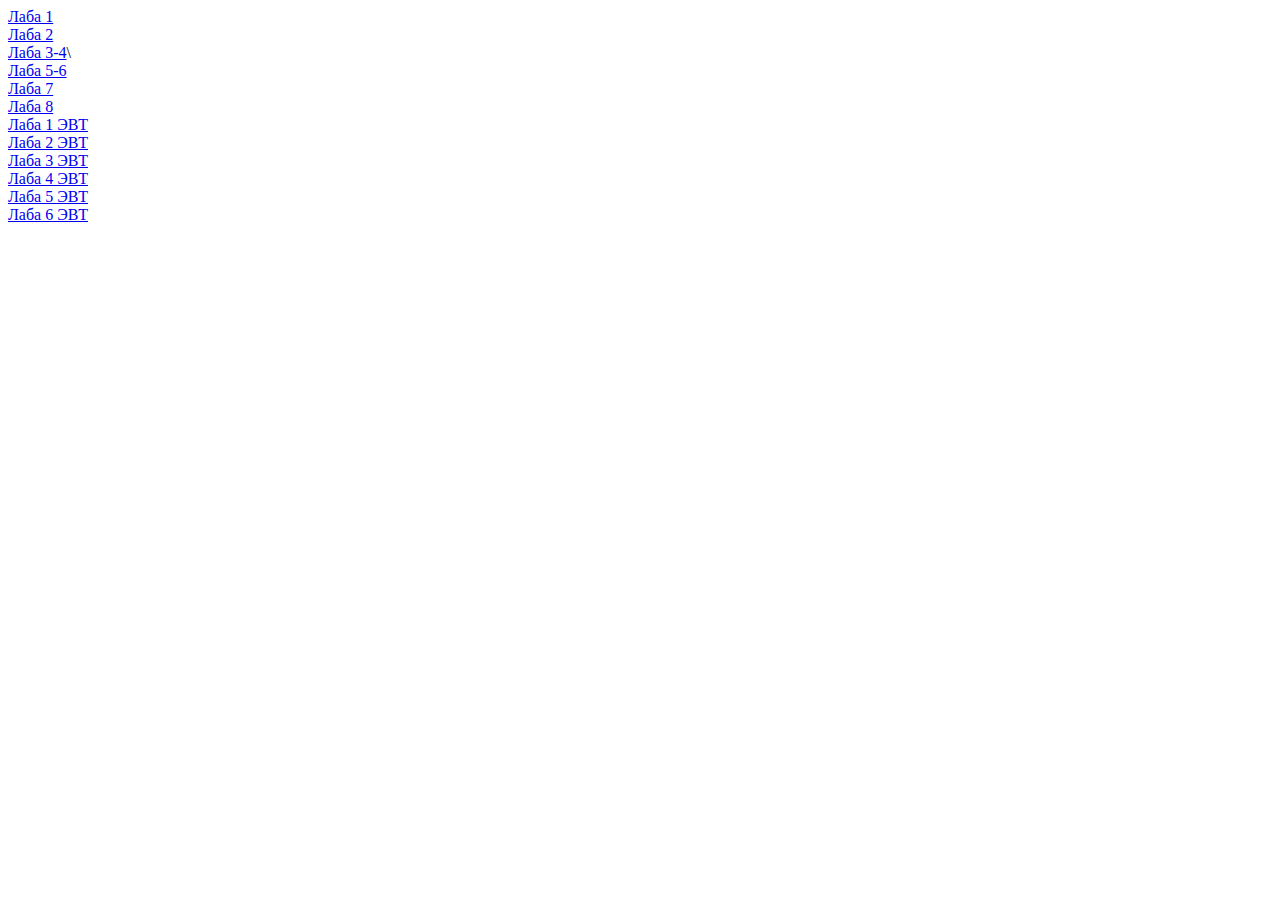
<file: index.html>
<!DOCTYPE html>
<html lang="en">
  <head></head>
  <body>
      <a href="laba1.html"> Лаба 1 </a>
    <br>
    <a href="laba2.html"> Лаба 2 </a>
    <br>
    <a href="Laba_PIIC_3/index.html">Лаба 3-4</a>\
    <br>
    <a href="PIIS_lab_5/lab5.html">Лаба 5-6</a>
    <br>
    <a href="LABA_7_PIIC/index.html">Лаба 7</a>
    <br>
    <a href="LABA_7_PIIC/index_with_cavas.html">Лаба 8<a/>
    <br>
    <a href="Laba_1_AVT/index.html">Лаба 1 ЭВТ<a/>
    <br>
    <a href="Laba2_AVT/6_lab_EVT.html">Лаба 2 ЭВТ<a/>
    <br>
    <a href="EVT_lab7/EVT_lab7.html">Лаба 3 ЭВТ<a/>
    <br>
    <a href="Laba_4/EVT_lab8.html">Лаба 4 ЭВТ<a/>
    <br>
    <a href="Laba_5/EVT_lab9.html">Лаба 5 ЭВТ<a/>
    <br>
    <a href="Laba_6/index.html">Лаба 6 ЭВТ<a/>
  </body>
</html>
</file>
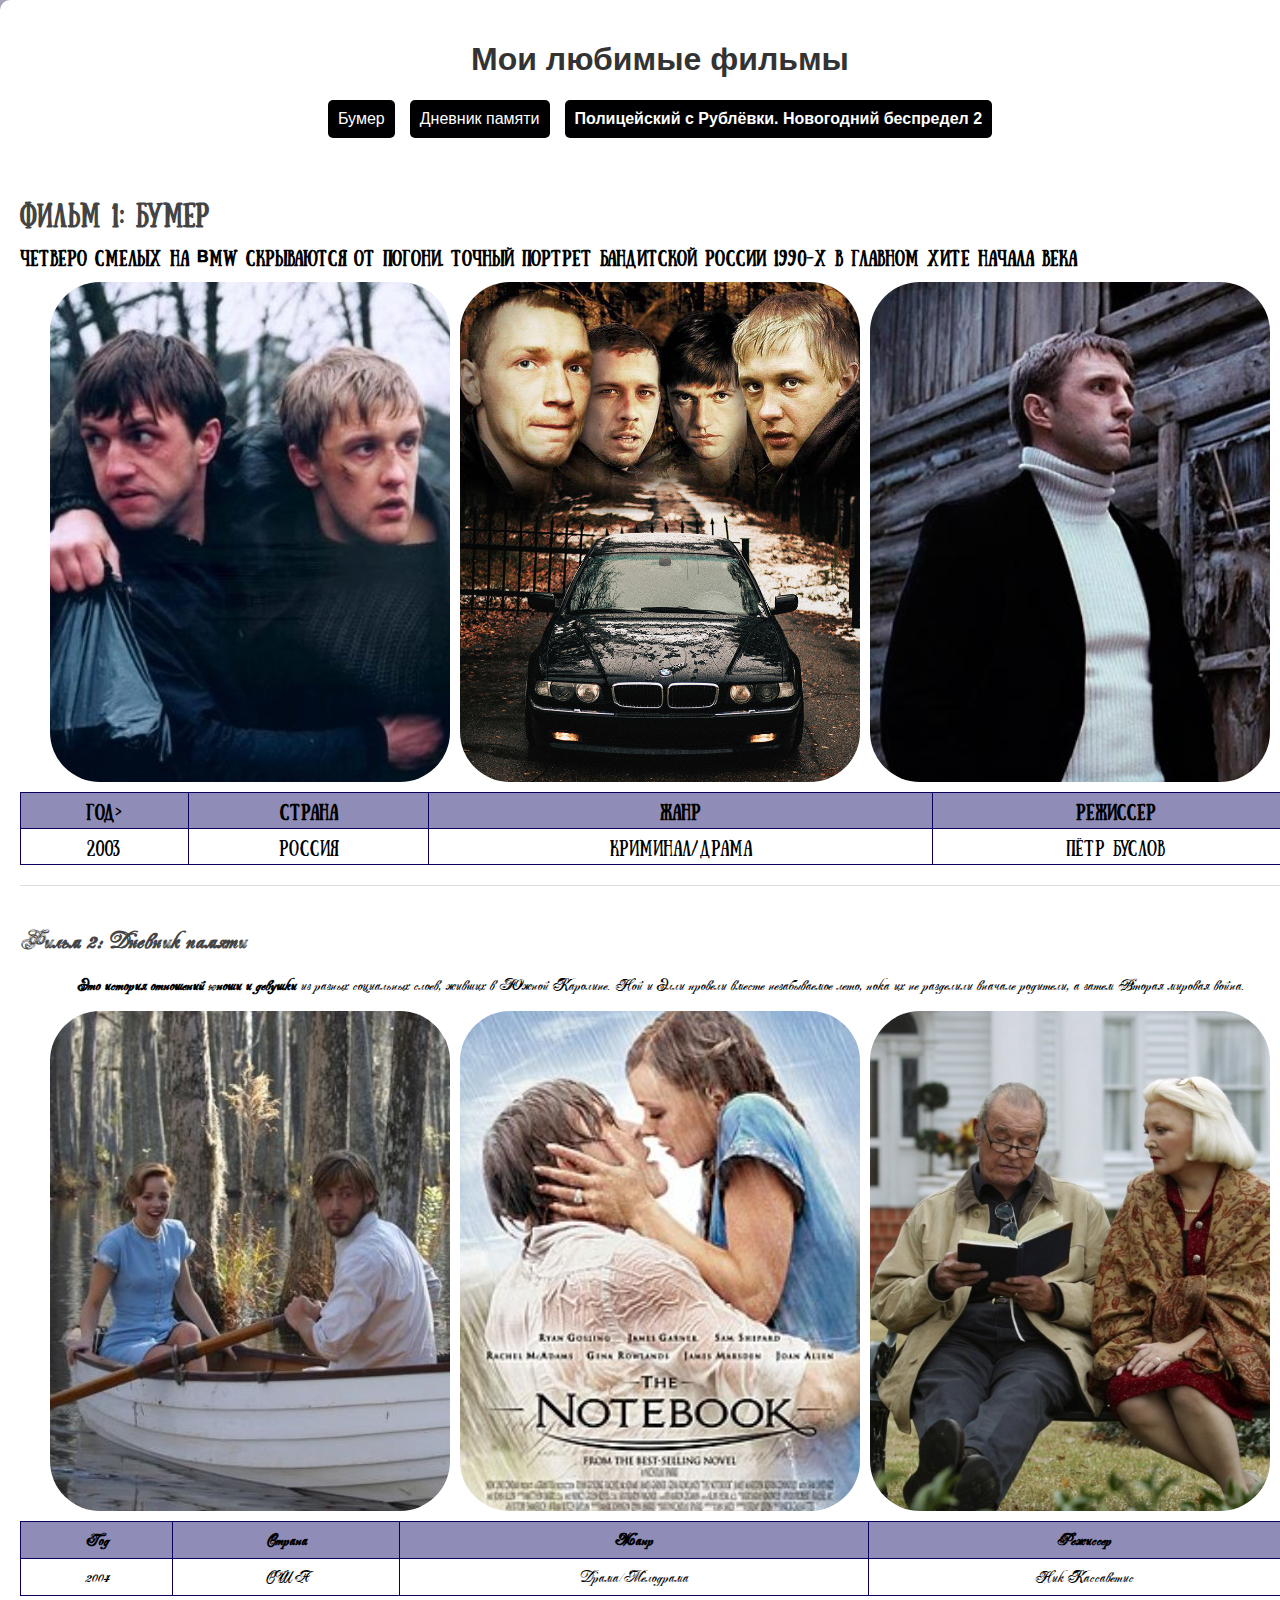
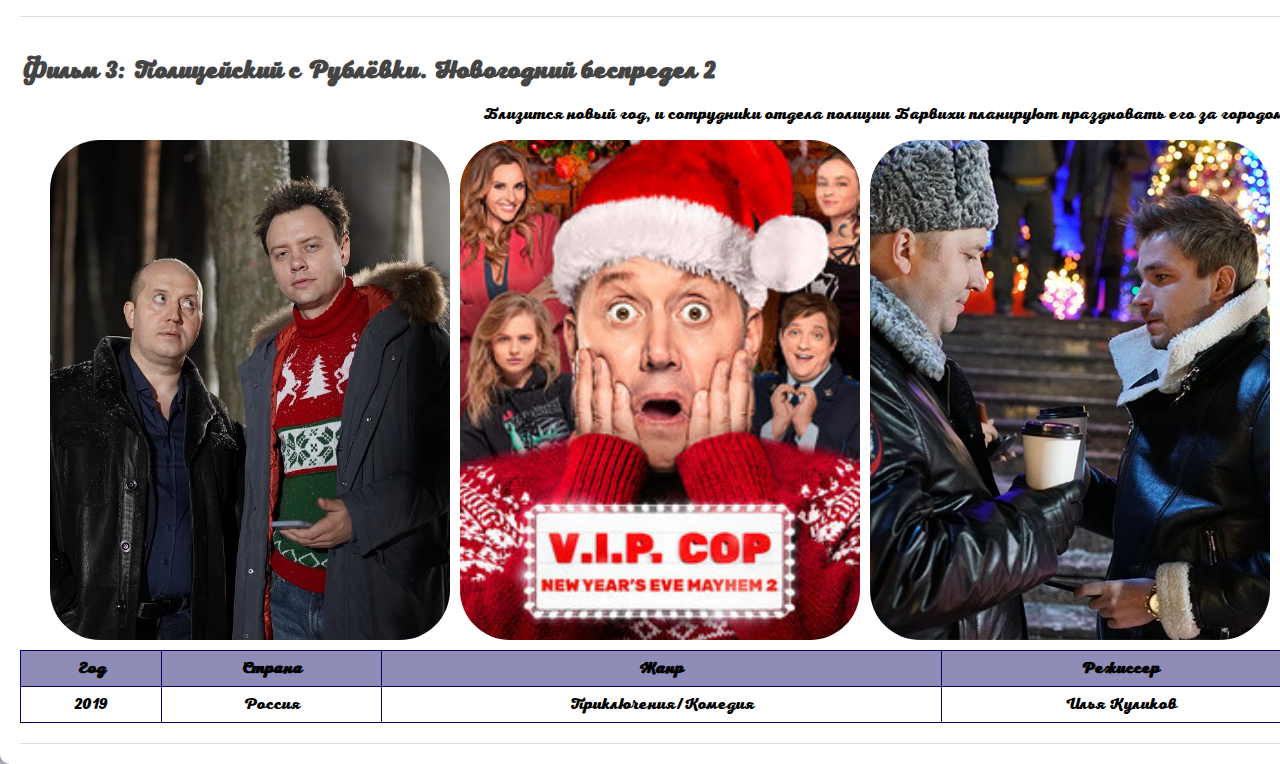
<file: Laba_1_AVT/index.html>
<!DOCTYPE html>
<html lang="ru">
<head>
    <meta charset="UTF-8">
    <meta name="viewport" content="width=device-width, initial-scale=1.0">
    <title>Мои любимые фильмы</title>
    <link rel="stylesheet" href="style.css">
</head>
<body>
<div class="container">
    <h1>Мои любимые фильмы</h1>
    <nav>
        <a href="#film1">Бумер</a>
        <a href="#film2">Дневник памяти</a>
        <a href="#film3"><b>Полицейский с Рублёвки. Новогодний беспредел 2</b></a>
    </nav>

    <div class="movie" id="film1">
        <h2>Фильм 1: Бумер</h2>
        <p class="center-text"> Четверо смелых на BMW скрываются от погони. Точный портрет бандитской России 1990-х в главном хите начала века</p>
        <div class="movie-img-container">
            <img src="images/бумер2.jpg" class="movie-img">
            <img src="images/бумер1.jpg" class="movie-img">
            <img src="images/бумер3.jpg" class="movie-img">
        </div>
        <table>
            <tr><th><strong>Год</strong>></th><th>Страна</th><th>Жанр</th><th>Режиссер</th></tr>
            <tr><td>2003</td><td>Россия</td><td>Криминал/Драма </td><td>Пётр Буслов</td></tr>
        </table>
    </div>


    <div class="movie" id="film2">
        <h2>Фильм 2: Дневник памяти</h2>
        <p class="justify-text"> <strong>Это история отношений юноши и девушки </strong> из разных социальных слоев, живших в Южной Каролине. Ной и Элли провели вместе незабываемое лето, пока их не разделили вначале родители, а затем Вторая мировая война.</p>
        <div class="movie-img-container">
        <img src="images/память2.jpg" class="movie-img">
        <img src="images/дневник1.jpg" class="movie-img">
        <img src="images/память3.jpg" class="movie-img">
        </div>
        <table>
            <tr><th>Год</th><th>Страна</th><th>Жанр</th><th>Режиссер</th></tr>
            <tr><td>2004</td><td>США</td><td>Драма/Мелодрама</td><td>Ник Кассаветис</td></tr>
        </table>
    </div>

    <div class="movie" id="film3">
        <h2>Фильм 3: Полицейский с Рублёвки. Новогодний беспредел 2</h2>
        <p class="right-text">Близится новый год, и сотрудники отдела полиции Барвихи планируют праздновать его за городом...</p>
        <div class="movie-img-container">
        <img src="images/полицейский2.jpg" class="movie-img">
        <img src="images/полицейский1.jpg" class="movie-img">
        <img src="images/полицейский3.jpg" class="movie-img">
        </div>
            <table>
            <tr><th>Год</th><th>Страна</th><th>Жанр</th><th>Режиссер</th></tr>
            <tr><td>2019</td><td>Россия</td><td>Приключения/Комедия</td><td>Илья Куликов</td></tr>
        </table>
    </div>
</div>
</body>
</html>
</file>
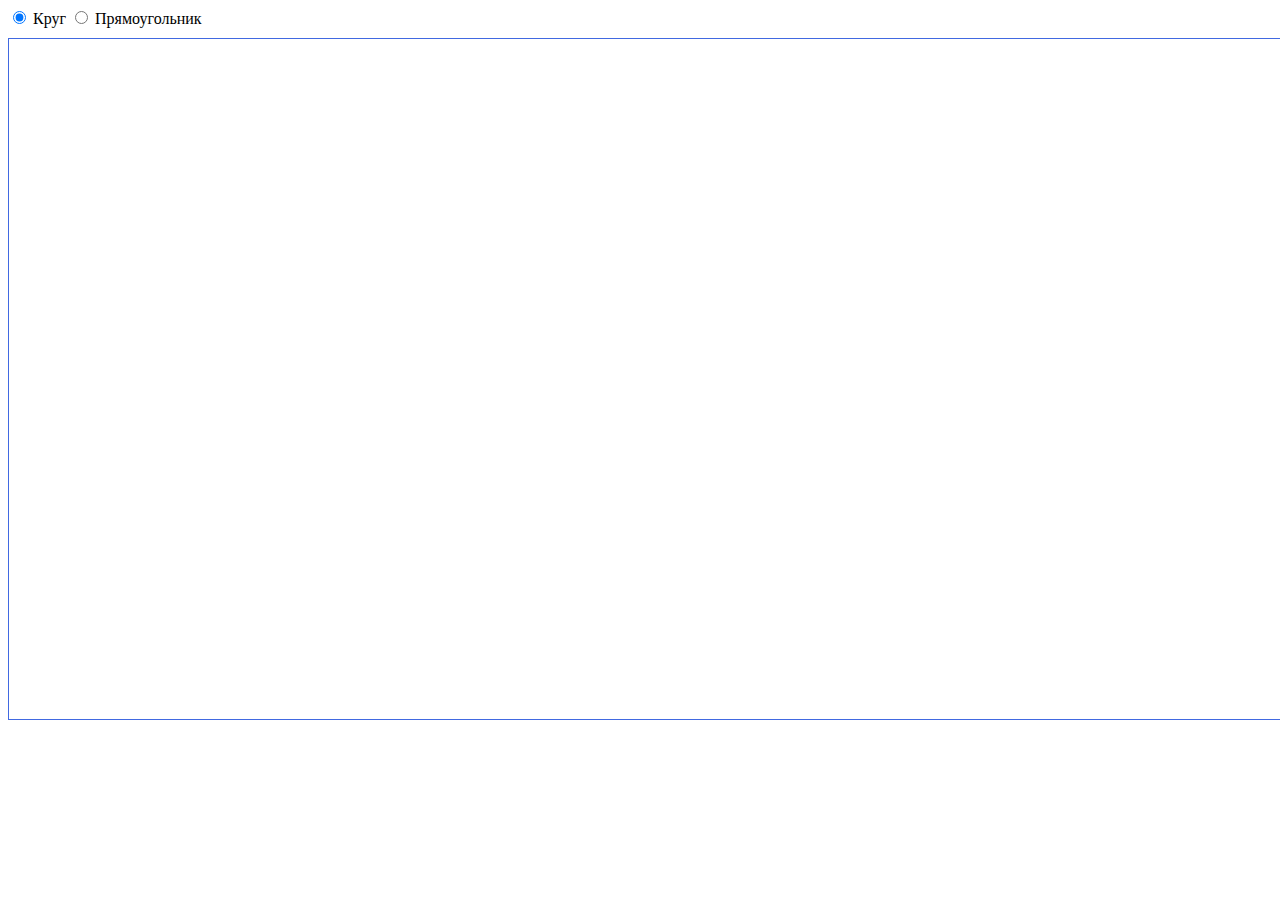
<file: LABA_7_PIIC/index.html>
<!DOCTYPE html>
<html lang="en">
<head>
    <meta charset="UTF-8">
    <meta name="viewport" content="width=device-width, initial-scale=1.0">
    <title>Мини графический редактор на SVG</title>
    <style>
        #svgCanvas {
            border: 1px solid royalblue;
            width: 1500px;
            height: 680px;
        }
        .controls {
            margin-bottom: 10px;
        }
    </style>
</head>
<body>

<div class="controls">
    <label><input type="radio" name="shape" value="circle" checked> Круг</label> 
 
    <label><input type="radio" name="shape" value="rectangle"> Прямоугольник</label>
</div>

   
<svg id="svgCanvas"></svg>

<script>
    const svgCanvas = document.getElementById('svgCanvas');
    let selectedShape = 'circle';
    let isDrawing = false;
    let startX, startY, currentShape;

    // Обработчик выбора фигуры
    document.querySelectorAll('input[name="shape"]').forEach(radio => {
        radio.addEventListener('change', (e) => {
            selectedShape = e.target.value;
        });
    });

    // Начало рисования при нажатии ЛКМ
    svgCanvas.addEventListener('mousedown', (e) => {
        isDrawing = true;
        startX = e.offsetX;
        startY = e.offsetY;

        if (selectedShape === 'circle') {
            currentShape = document.createElementNS('http://www.w3.org/2000/svg', 'circle'); //создаю новый элемент круга 
            currentShape.setAttribute('cx', startX); //установка координат центра круга
            currentShape.setAttribute('cy', startY);
            currentShape.setAttribute('r', 0);
        } else if (selectedShape === 'rectangle') {
            currentShape = document.createElementNS('http://www.w3.org/2000/svg', 'rect');
            currentShape.setAttribute('x', startX);
            currentShape.setAttribute('y', startY);
            currentShape.setAttribute('width', 0);
            currentShape.setAttribute('height', 0);
        }

        currentShape.setAttribute('stroke', 'red'); //обводка
        currentShape.setAttribute('fill', 'transparent'); //фон внутри фигуры
        svgCanvas.appendChild(currentShape); //добавляю фигурка чтобы она появилась
    });

    // Обновление размеров фигуры при движении мыши
    svgCanvas.addEventListener('mousemove', (e) => {
        if (!isDrawing) return; //если не рисую - выход из функции

        if (selectedShape === 'circle') {
            const radius = Math.sqrt(Math.pow(e.offsetX - startX, 2) + Math.pow(e.offsetY - startY, 2));
            currentShape.setAttribute('r', radius);
        } else if (selectedShape === 'rectangle') {
            const width = e.offsetX - startX;
            const height = e.offsetY - startY;
            currentShape.setAttribute('width', Math.abs(width));
            currentShape.setAttribute('height', Math.abs(height));

            // Определение позиции верхнего левого угла
            currentShape.setAttribute('x', width < 0 ? e.offsetX : startX);
            currentShape.setAttribute('y', height < 0 ? e.offsetY : startY);
        }
    });

    // Завершение рисования при отпускании ЛКМ
    svgCanvas.addEventListener('mouseup', () => {
        isDrawing = false;
    });
</script>

</body>
</html>
</file>
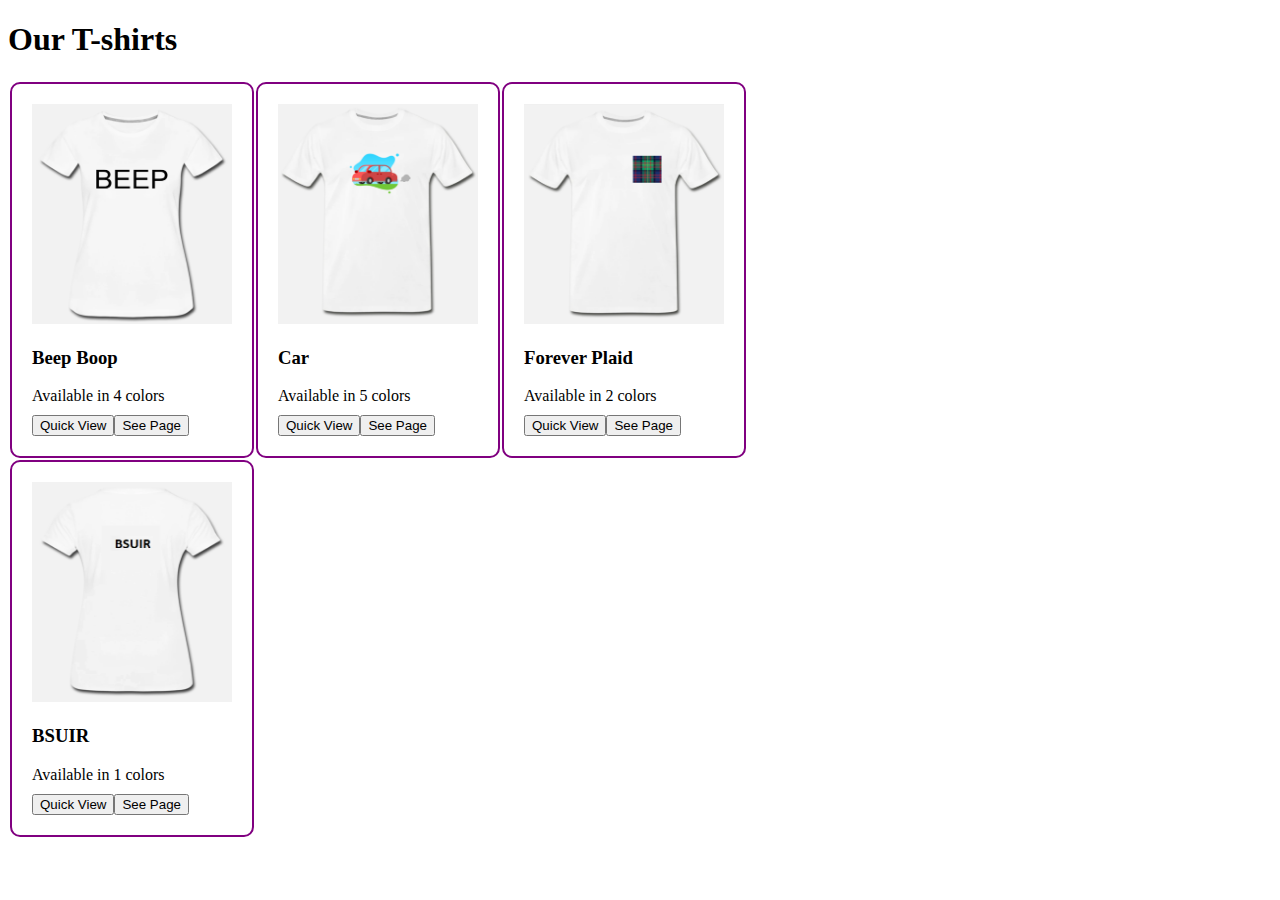
<file: Laba_PIIC_3/index.html>
<!DOCTYPE html>
<html lang="en">
<head>
    <meta charset="UTF-8">
    <meta name="viewport" content="width=device-width, initial-scale=1.0">
    <title>Lab3</title>
</head>
<body>
    <h1>Our T-shirts</h1>
    <div id = "tableId"></div>

    <div id="modal"></div>

    <script type="module" src="scripts.js"></script>
</body>
</html>
</file>
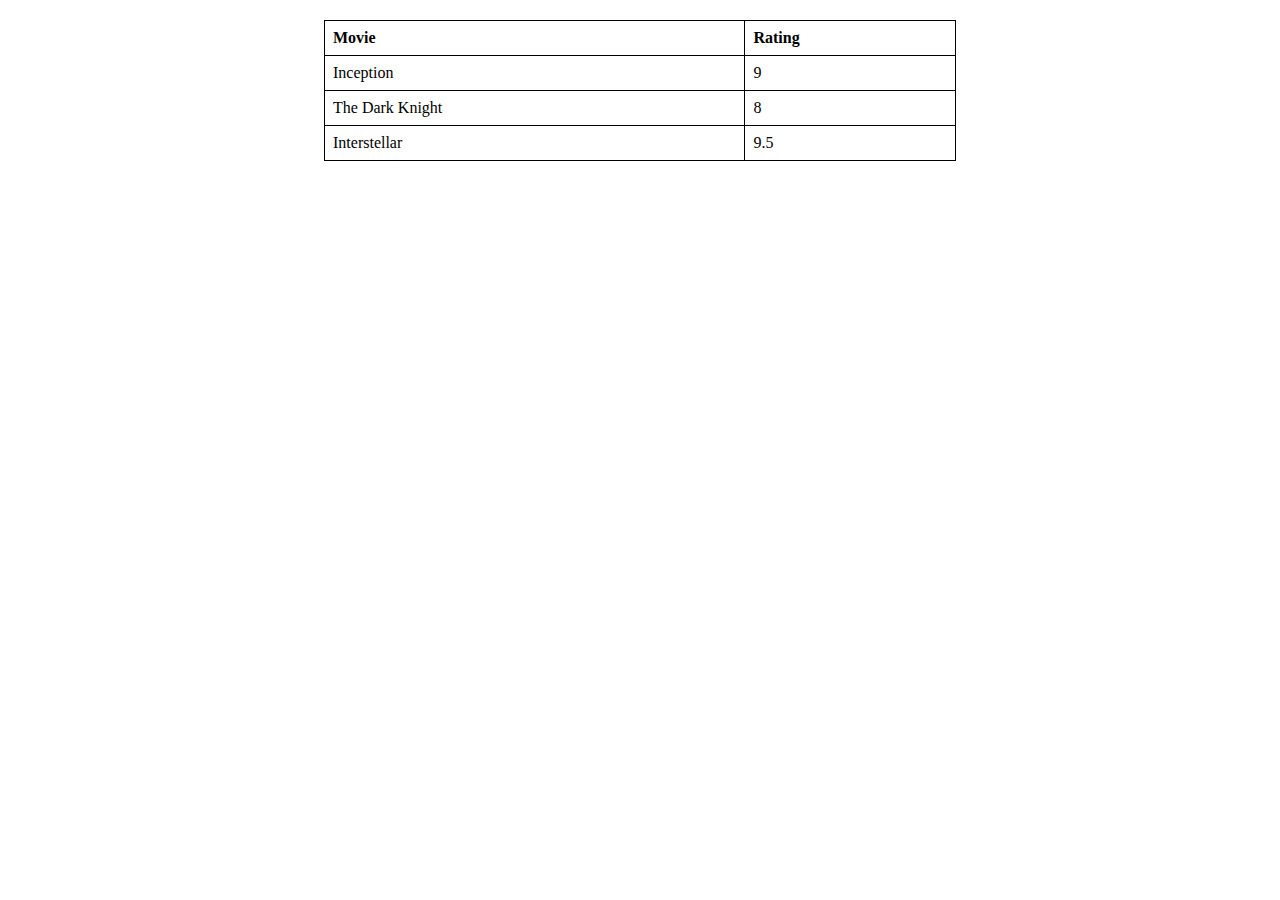
<file: laba2.html>
<!DOCTYPE html>
<html lang="en">
<head>
<meta charset="UTF-8">
<meta name="viewport" content="width=device-width, initial-scale=1.0">
<title>Movie Database</title>
<style>
    table {
        border-collapse: collapse;
        width: 50%;
        margin: 20px auto;
    }

    th, td {
        border: 1px solid black;
        padding: 8px;
        text-align: left;
    }
</style>
</head>
<body>
<table id="moviesTable"></table>
<script>
    // Создание объекта personalMovieDB
    let personalMovieDB = {
        privat: false,
        movies: {
            "Inception": 9,
            "The Dark Knight": 8,
            "Interstellar": 9.5
        }
    };

    // Функция для вывода объекта movies в виде таблицы на страницу
    function displayMoviesTable() {
        let table = document.getElementById('moviesTable');
        table.innerHTML = '<tr><th>Movie</th><th>Rating</th></tr>';
        
        for (let movie in personalMovieDB.movies) {
            let row = table.insertRow();
            let cell1 = row.insertCell(0);
            let cell2 = row.insertCell(1);
            cell1.textContent = movie;
            cell2.textContent = personalMovieDB.movies[movie];
        }
    }

    // Проверка свойства privat и вызов функции для вывода таблицы
    if (!personalMovieDB.privat) {
        displayMoviesTable();
    }
</script>
</body>
</html>
</file>
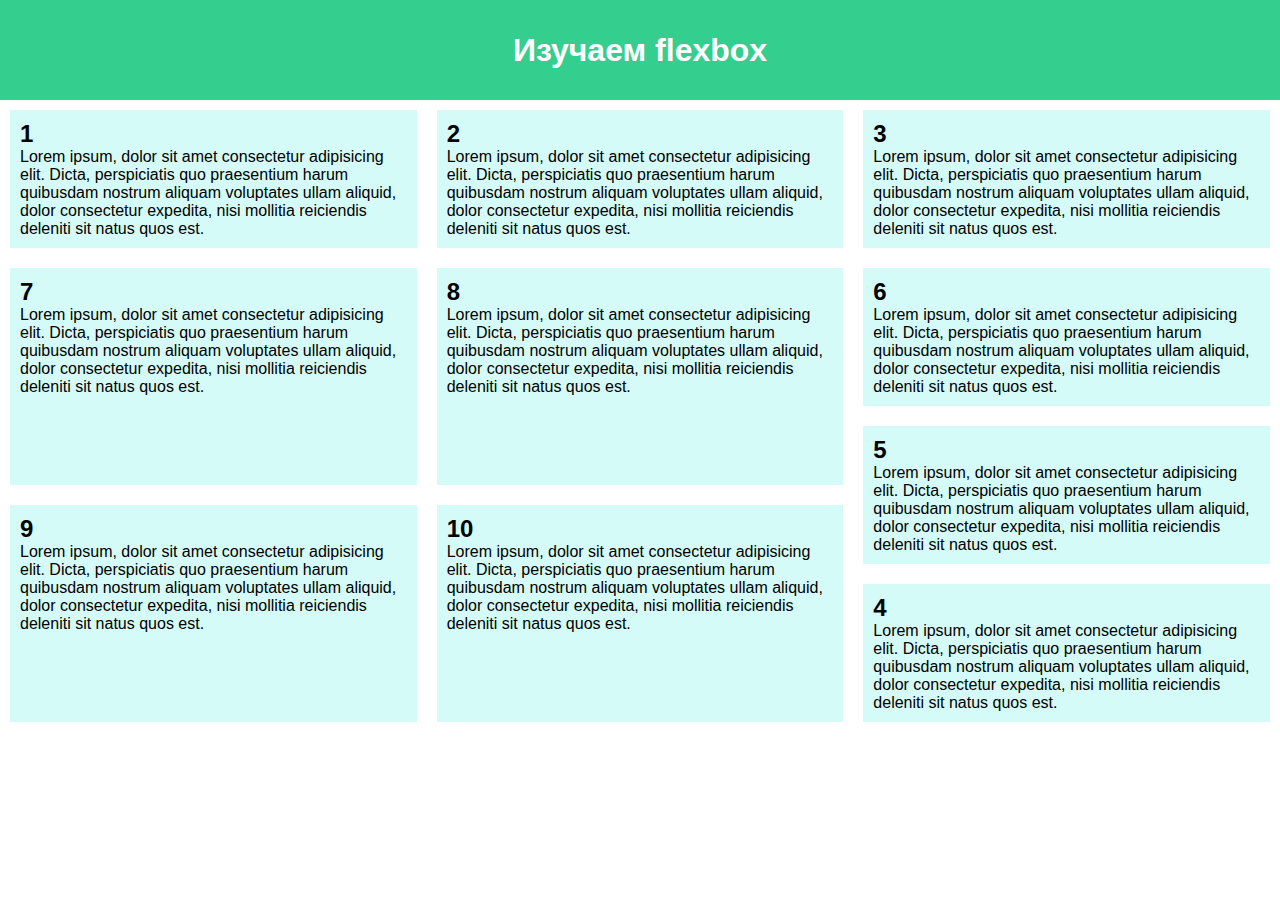
<file: EVT_lab7/EVT_lab7.html>
<!DOCTYPE html>
<html lang="en">
<head>
    <meta charset="UTF-8">
    <meta http-equiv="X-UA-Compatible" content="IE=edge">
    <meta name="viewport" content="width=device-width, initial-scale=1.0">
    <link rel="stylesheet" href="style.css">
    <title>Flex</title>
</head>
<body>
<header>
    <h1>Изучаем flexbox</h1>
</header>
<div class="group-a">
    <article>
        <h2>1</h2>
        <p>Lorem ipsum, dolor sit amet consectetur adipisicing elit. Dicta, perspiciatis quo praesentium harum quibusdam nostrum aliquam voluptates ullam aliquid, dolor consectetur expedita, nisi mollitia reiciendis deleniti sit natus quos est.</p>
    </article>
    <article>
        <h2>2</h2>
        <p>Lorem ipsum, dolor sit amet consectetur adipisicing elit. Dicta, perspiciatis quo praesentium harum quibusdam nostrum aliquam voluptates ullam aliquid, dolor consectetur expedita, nisi mollitia reiciendis deleniti sit natus quos est.</p>
    </article>
    <article>
        <h2>3</h2>
        <p>Lorem ipsum, dolor sit amet consectetur adipisicing elit. Dicta, perspiciatis quo praesentium harum quibusdam nostrum aliquam voluptates ullam aliquid, dolor consectetur expedita, nisi mollitia reiciendis deleniti sit natus quos est.</p>
    </article>
</div>
<div class="group-b">
    <div class="group-c">
        <article>
            <h2>4</h2>
            <p>Lorem ipsum, dolor sit amet consectetur adipisicing elit. Dicta, perspiciatis quo praesentium harum quibusdam nostrum aliquam voluptates ullam aliquid, dolor consectetur expedita, nisi mollitia reiciendis deleniti sit natus quos est.</p>
        </article>
        <article>
            <h2>5</h2>
            <p>Lorem ipsum, dolor sit amet consectetur adipisicing elit. Dicta, perspiciatis quo praesentium harum quibusdam nostrum aliquam voluptates ullam aliquid, dolor consectetur expedita, nisi mollitia reiciendis deleniti sit natus quos est.</p>
        </article>
        <article>
            <h2>6</h2>
            <p>Lorem ipsum, dolor sit amet consectetur adipisicing elit. Dicta, perspiciatis quo praesentium harum quibusdam nostrum aliquam voluptates ullam aliquid, dolor consectetur expedita, nisi mollitia reiciendis deleniti sit natus quos est.</p>
        </article>
    </div>
    <div class="group-d">
        <div class="group-e">
            <article>
                <h2>7</h2>
                <p>Lorem ipsum, dolor sit amet consectetur adipisicing elit. Dicta, perspiciatis quo praesentium harum quibusdam nostrum aliquam voluptates ullam aliquid, dolor consectetur expedita, nisi mollitia reiciendis deleniti sit natus quos est.</p>
            </article>
            <article>
                <h2>8</h2>
                <p>Lorem ipsum, dolor sit amet consectetur adipisicing elit. Dicta, perspiciatis quo praesentium harum quibusdam nostrum aliquam voluptates ullam aliquid, dolor consectetur expedita, nisi mollitia reiciendis deleniti sit natus quos est.</p>
            </article>
        </div>
        <div class="group-f">
            <article>
                <h2>9</h2>
                <p>Lorem ipsum, dolor sit amet consectetur adipisicing elit. Dicta, perspiciatis quo praesentium harum quibusdam nostrum aliquam voluptates ullam aliquid, dolor consectetur expedita, nisi mollitia reiciendis deleniti sit natus quos est.</p>
            </article>
            <article>
                <h2>10</h2>
                <p>Lorem ipsum, dolor sit amet consectetur adipisicing elit. Dicta, perspiciatis quo praesentium harum quibusdam nostrum aliquam voluptates ullam aliquid, dolor consectetur expedita, nisi mollitia reiciendis deleniti sit natus quos est.</p>
            </article>
        </div>
    </div>
</div>
</body>
</html>
</file>
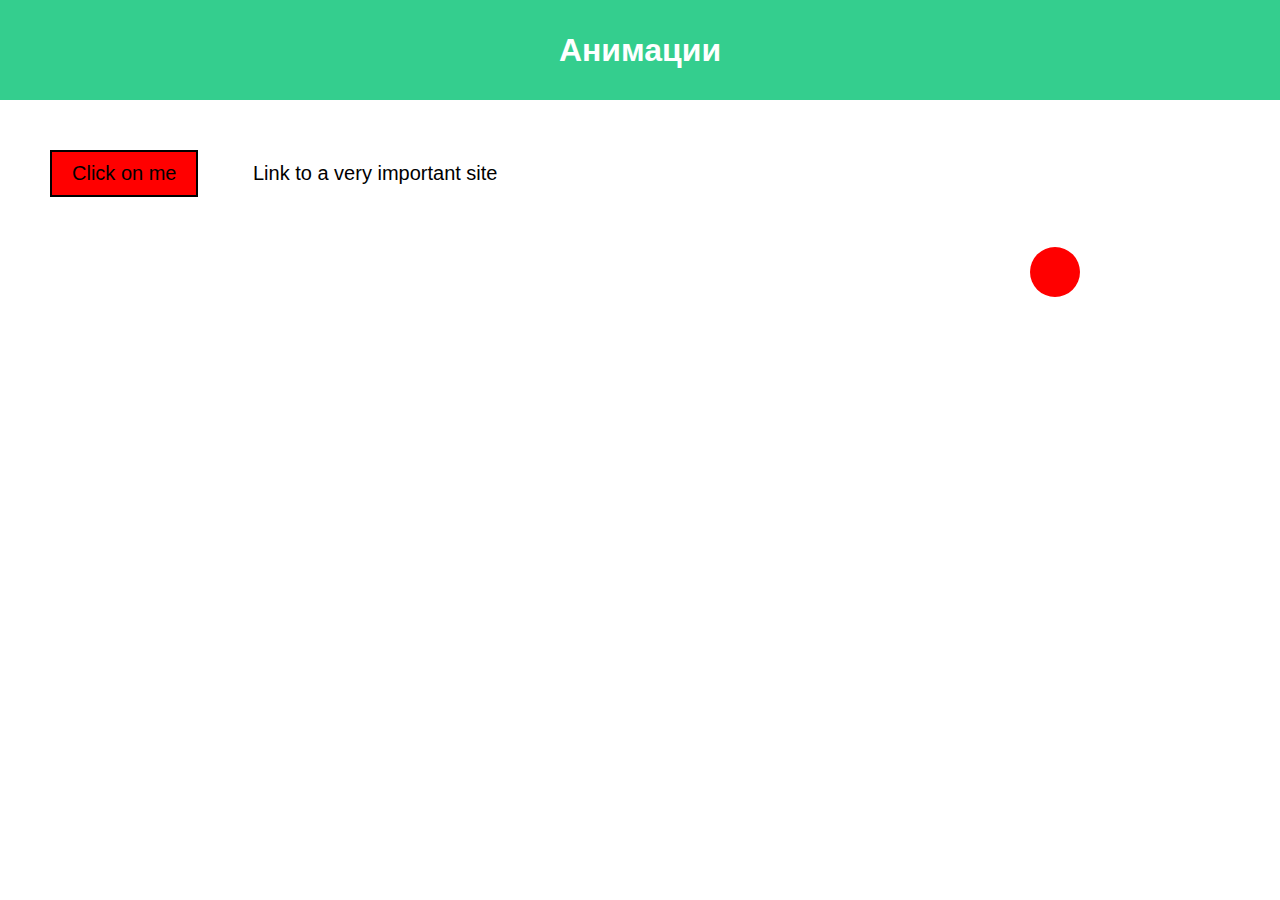
<file: Laba2_AVT/6_lab_EVT.html>
<!DOCTYPE html>
<html lang="en">
<head>
    <meta charset="UTF-8">
    <meta http-equiv="X-UA-Compatible" content="IE=edge">
    <meta name="viewport" content="width=device-width, initial-scale=1.0">
    <link rel="stylesheet" href="style.css">
    <title>Анимации</title>
</head>
<body>
    <header>
        <h1>Анимации</h1>
    </header>
    <button>Click on me</button>
    <a href="#" class="animated-link">Link to a very important site</a>
<div class="ball"></div>
</body>
</html>
</file>
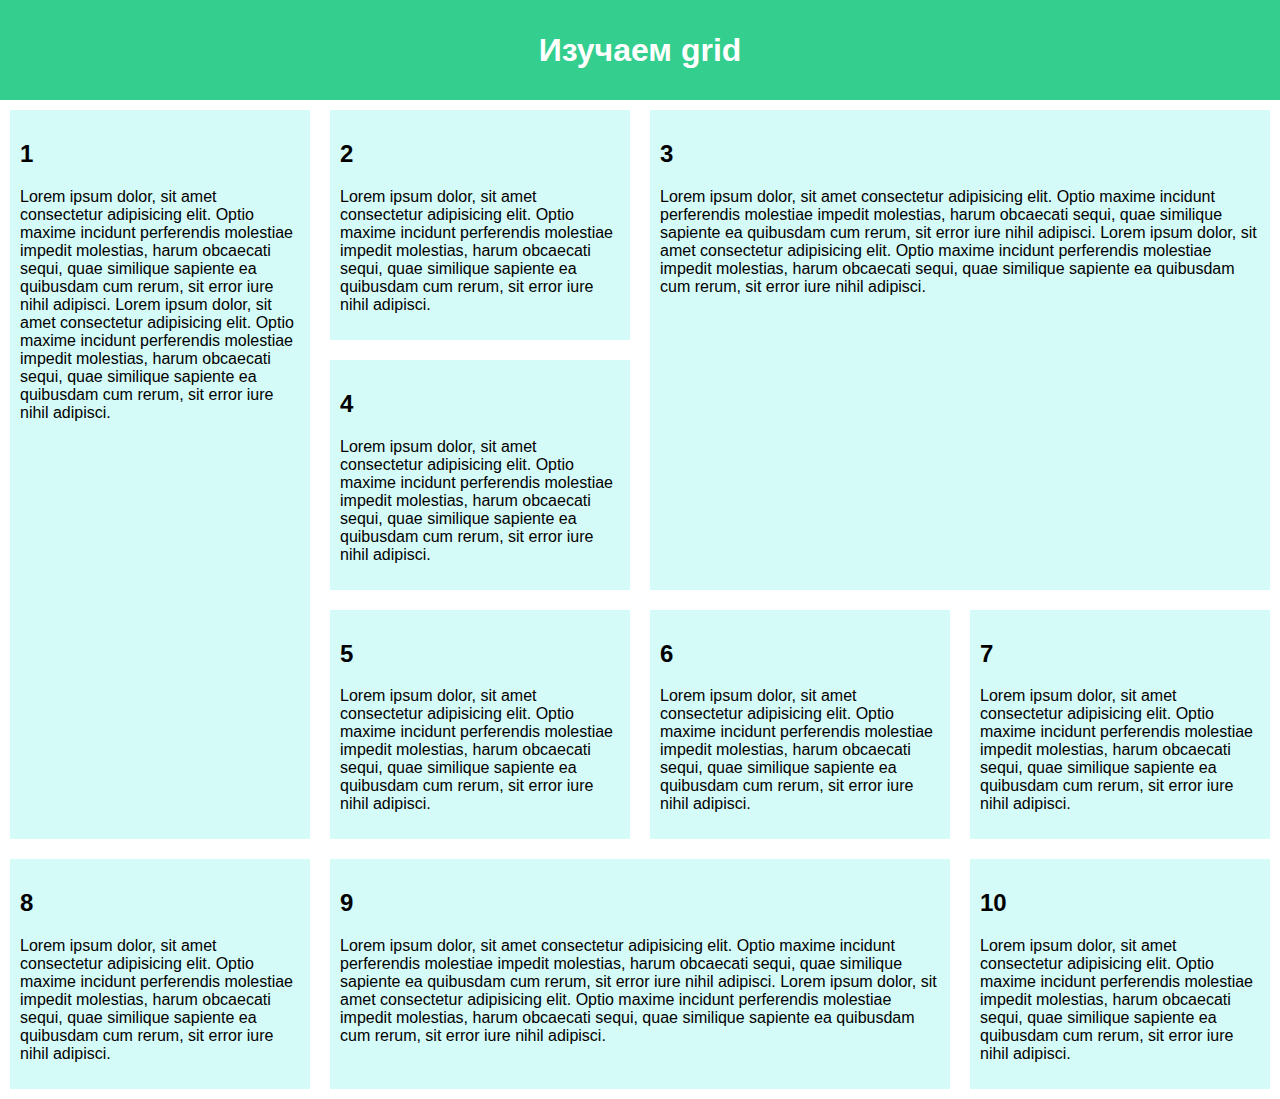
<file: Laba_4/EVT_lab8.html>
<!DOCTYPE html>
<html lang="en">
<head>
    <meta charset="UTF-8">
    <meta http-equiv="X-UA-Compatible" content="IE=edge">
    <meta name="viewport" content="width=device-width, initial-scale=1.0">
    <link rel="stylesheet" href="style.css">
    <title>grid</title>
</head>
<body>
    <header>
        <h1>Изучаем grid</h1>
    </header>
    <div class="grid">
        <article>
            <h2>1</h2>
            <p>Lorem ipsum dolor, sit amet consectetur adipisicing elit. Optio maxime incidunt perferendis molestiae impedit molestias, harum obcaecati sequi, quae similique sapiente ea quibusdam cum rerum, sit error iure nihil adipisci.
                Lorem ipsum dolor, sit amet consectetur adipisicing elit. Optio maxime incidunt perferendis molestiae impedit molestias, harum obcaecati sequi, quae similique sapiente ea quibusdam cum rerum, sit error iure nihil adipisci.</p>
        </article>
        <article>
            <h2>2</h2>
            <p>Lorem ipsum dolor, sit amet consectetur adipisicing elit. Optio maxime incidunt perferendis molestiae impedit molestias, harum obcaecati sequi, quae similique sapiente ea quibusdam cum rerum, sit error iure nihil adipisci.
            </p>
        </article>
        <article>
            <h2>3</h2>
            <p>Lorem ipsum dolor, sit amet consectetur adipisicing elit. Optio maxime incidunt perferendis molestiae impedit molestias, harum obcaecati sequi, quae similique sapiente ea quibusdam cum rerum, sit error iure nihil adipisci.
                Lorem ipsum dolor, sit amet consectetur adipisicing elit. Optio maxime incidunt perferendis molestiae impedit molestias, harum obcaecati sequi, quae similique sapiente ea quibusdam cum rerum, sit error iure nihil adipisci.</p>
        </article>
        <article>
            <h2>4</h2>
            <p>Lorem ipsum dolor, sit amet consectetur adipisicing elit. Optio maxime incidunt perferendis molestiae impedit molestias, harum obcaecati sequi, quae similique sapiente ea quibusdam cum rerum, sit error iure nihil adipisci.
            </p>
        </article>
        <article>
            <h2>5</h2>
            <p>Lorem ipsum dolor, sit amet consectetur adipisicing elit. Optio maxime incidunt perferendis molestiae impedit molestias, harum obcaecati sequi, quae similique sapiente ea quibusdam cum rerum, sit error iure nihil adipisci.
            </p>
        </article>
        <article>
            <h2>6</h2>
            <p>Lorem ipsum dolor, sit amet consectetur adipisicing elit. Optio maxime incidunt perferendis molestiae impedit molestias, harum obcaecati sequi, quae similique sapiente ea quibusdam cum rerum, sit error iure nihil adipisci.
            </p>
        </article>
        <article>
            <h2>7</h2>
            <p>Lorem ipsum dolor, sit amet consectetur adipisicing elit. Optio maxime incidunt perferendis molestiae impedit molestias, harum obcaecati sequi, quae similique sapiente ea quibusdam cum rerum, sit error iure nihil adipisci.
            </p>
        </article>
        <article>
            <h2>8</h2>
            <p>Lorem ipsum dolor, sit amet consectetur adipisicing elit. Optio maxime incidunt perferendis molestiae impedit molestias, harum obcaecati sequi, quae similique sapiente ea quibusdam cum rerum, sit error iure nihil adipisci.
            </p>
        </article>
        <article>
            <h2>9</h2>
            <p>Lorem ipsum dolor, sit amet consectetur adipisicing elit. Optio maxime incidunt perferendis molestiae impedit molestias, harum obcaecati sequi, quae similique sapiente ea quibusdam cum rerum, sit error iure nihil adipisci.
                Lorem ipsum dolor, sit amet consectetur adipisicing elit. Optio maxime incidunt perferendis molestiae impedit molestias, harum obcaecati sequi, quae similique sapiente ea quibusdam cum rerum, sit error iure nihil adipisci.</p>
        </article>
        <article>
            <h2>10</h2>
            <p>Lorem ipsum dolor, sit amet consectetur adipisicing elit. Optio maxime incidunt perferendis molestiae impedit molestias, harum obcaecati sequi, quae similique sapiente ea quibusdam cum rerum, sit error iure nihil adipisci.
            </p>
        </article>
    </div>   
       
      
</body>
</html>
</file>
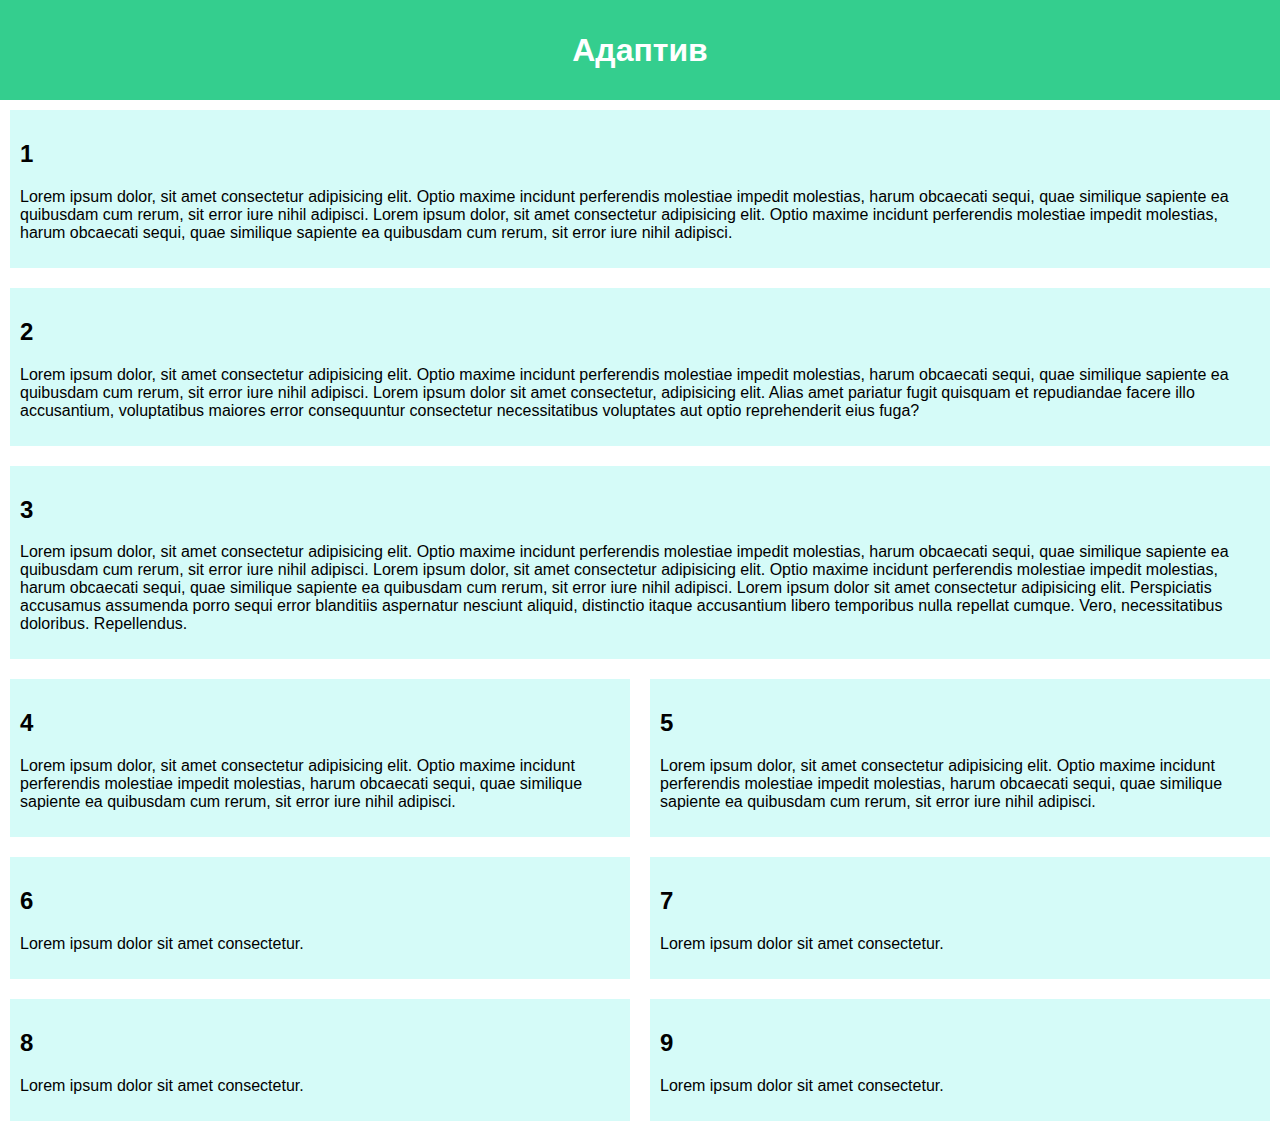
<file: Laba_5/EVT_lab9.html>
<!DOCTYPE html>
<html lang="en">
<head>
    <meta charset="UTF-8">
    <meta http-equiv="X-UA-Compatible" content="IE=edge">
    <meta name="viewport" content="width=device-width, initial-scale=1.0">
    <link rel="stylesheet" href="style.css">
    <title>Адаптив</title>
</head>
<body>
    <header>
        <h1>Адаптив</h1>
    </header>
    <div class="adaptive">
        <article>
            <h2>1</h2>
            <p>Lorem ipsum dolor, sit amet consectetur adipisicing elit. Optio maxime incidunt perferendis molestiae impedit molestias, harum obcaecati sequi, quae similique sapiente ea quibusdam cum rerum, sit error iure nihil adipisci.
                Lorem ipsum dolor, sit amet consectetur adipisicing elit. Optio maxime incidunt perferendis molestiae impedit molestias, harum obcaecati sequi, quae similique sapiente ea quibusdam cum rerum, sit error iure nihil adipisci.</p>
        </article>
        <article>
            <h2>2</h2>
            <p>Lorem ipsum dolor, sit amet consectetur adipisicing elit. Optio maxime incidunt perferendis molestiae impedit molestias, harum obcaecati sequi, quae similique sapiente ea quibusdam cum rerum, sit error iure nihil adipisci.
            Lorem ipsum dolor sit amet consectetur, adipisicing elit. Alias amet pariatur fugit quisquam et repudiandae facere illo accusantium, voluptatibus maiores error consequuntur consectetur necessitatibus voluptates aut optio reprehenderit eius fuga?
        </p>
        </article>
        <article>
            <h2>3</h2>
            <p>Lorem ipsum dolor, sit amet consectetur adipisicing elit. Optio maxime incidunt perferendis molestiae impedit molestias, harum obcaecati sequi, quae similique sapiente ea quibusdam cum rerum, sit error iure nihil adipisci.
                Lorem ipsum dolor, sit amet consectetur adipisicing elit. Optio maxime incidunt perferendis molestiae impedit molestias, harum obcaecati sequi, quae similique sapiente ea quibusdam cum rerum, sit error iure nihil adipisci.
            Lorem ipsum dolor sit amet consectetur adipisicing elit. Perspiciatis accusamus assumenda porro sequi error blanditiis aspernatur nesciunt aliquid, distinctio itaque accusantium libero temporibus nulla repellat cumque. Vero, necessitatibus doloribus. Repellendus.
        </p>
        </article>
        <article>
            <h2>4</h2>
            <p>Lorem ipsum dolor, sit amet consectetur adipisicing elit. Optio maxime incidunt perferendis molestiae impedit molestias, harum obcaecati sequi, quae similique sapiente ea quibusdam cum rerum, sit error iure nihil adipisci.
            </p>
        </article>
        <article>
            <h2>5</h2>
            <p>Lorem ipsum dolor, sit amet consectetur adipisicing elit. Optio maxime incidunt perferendis molestiae impedit molestias, harum obcaecati sequi, quae similique sapiente ea quibusdam cum rerum, sit error iure nihil adipisci.
            </p>
        </article>
        <article>
            <h2>6</h2>
            <p> Lorem ipsum dolor sit amet consectetur.
            </p>
        </article>
        <article>
            <h2>7</h2>
            <p>Lorem ipsum dolor sit amet consectetur.
            </p>
        </article>
        <article>
            <h2>8</h2>
            <p>Lorem ipsum dolor sit amet consectetur.
            </p>
        </article>
        <article>
            <h2>9</h2>
            <p>Lorem ipsum dolor sit amet consectetur.
            </p>
        </article>
    </div>       
      
</body>
</html>
</file>
<file: Laba_1_AVT/style.css>
@font-face {
    font-family: 'Film1Font';
    src: url('../fonts/cd2f1-36d91_sunday.ttf') format('truetype');
    font-weight: normal;
    font-style: normal;
}

@font-face {
    font-family: 'Film2Font';
    src: url('../fonts/majestic_x.ttf') format('truetype');
    font-weight: normal;
    font-style: normal;
}

@font-face {
    font-family: 'Film3Font';
    src: url('../fonts/nexa_script_heavy.ttf') format('truetype');
    font-weight: normal;
    font-style: normal;
}


#film1 {
    font-family: 'Film1Font', Arial, sans-serif;
}

#film2 {
    font-family: 'Film2Font', Arial, sans-serif;
    
}

#film3 {
    font-family: 'Film3Font', Arial, sans-serif;
    
}

#film1 p {
    text-align: left;
    font-weight: 1000; /*жирный текст*/
}

#film2 p {
    text-align: center;

}

#film3 p {
    text-align: right;

}

body {
    font-family: Arial, sans-serif;
    background-color: #aaaabb;
    margin: 0;
    padding: 0;
    min-height: 100vh;
}

.container {
    width: 100%;
    max-width: 1440px;
    margin: auto;
    background: white;
    padding: 20px;
    border-radius: 10px;
    box-shadow: 0 0 10px rgba(0, 0, 0, 0.1);
}

h1 {
    text-align: center;
    color: #333;
}

nav {
    display: flex;
    justify-content: center;
    gap: 15px;
    margin-bottom: 20px;
}

nav a {
    text-decoration: none;
    color: white;
    background: #000002;
    padding: 10px;
    border-radius: 5px;
}

nav a:hover {
    background: #555;
}

.movie {
    border-bottom: 1px solid #ddd;
    padding: 20px 0;
}

.movie h2 {
    color: #444;
}

.movie-img-container {
    display: flex;
    gap: 10px;
    justify-content: center;
}

.movie-img {
    width: 400px;
    height: 500px;
    object-fit: cover; /*Сохраняет пропорцию изображения при изменении размера*/
    border-radius: 50px;
}


table {
    width: 100%;
    border-collapse: collapse;
    margin-top: 10px;
}

table, th, td {
    border: 1px solid #0a005e;
}

th, td {
    padding: 8px;
    text-align: center;
}

th {
    background-color: #8f8db7;
}
</file>
<file: EVT_lab7/style.css>
* {
  box-sizing: border-box;
  padding: 0;
  margin: 0;
}
body {
  font-family: sans-serif;
}
header {
  background: rgb(52, 206, 142);
  height: 100px;
}
h1 {
  color: white;
  text-align: center;
  line-height: 100px;

}
article {
  background: rgba(16, 233, 215, 0.178);
  padding: 10px;
  margin: 10px;
}
.group-a {
  display: flex;
  flex-direction: row;
}
.group-b {
  display: flex;
  flex-direction: row-reverse;
}
.group-c {
  display: flex;
  flex-direction: column-reverse;
}
.group-d {
  display: flex;
  flex-direction: column;
}
.group-e {
  display: flex;
  flex-direction: row;
  flex-basis: 50%;
}
.group-f {
  display: flex;
  flex-direction: row;
  flex-basis: 50%;
}
</file>
<file: Laba2_AVT/style.css>
html {
    font-family: sans-serif;
  }

body {
  margin: 0;
}

header {
  background: rgb(52, 206, 142);
  height: 100px;
  width: 100%;
}

h1 {
  text-align: center;
  color: white;
  line-height: 100px;
  margin: 0;
}

button {
  margin: 50px;
  font-size: 20px;
  background-color: red;
  border: 2px solid black;
  animation: vibrate;
  animation-duration: 0.1s;
  animation-iteration-count: infinite;
  animation-direction: alternate;
  padding: 10px 20px;
  cursor: pointer;
  outline: none;
  transition: background-color 0.3s;
}

button:hover {
  animation: none; /* Останавливаем анимацию при наведении */
  background-color: green;
}

@keyframes vibrate {
  0% {
    transform: translateX(0); /* Начальная позиция */
  }
  50% {
    transform: translateX(5px); /* Сдвиг вправо */
  }
  100% {
    transform: translateX(-5px); /* Сдвиг влево */
  }
}

.animated-link {
  font-size: 20px;
  color: black;
  text-decoration: none; /* без подчеркивание */
  position: relative;
}

.animated-link:hover {
  color: green;
}

.animated-link::after {
  content: '';
  position: absolute;
  left: 50%; /* начало с центра */
  bottom: -2px;
  height: 2px;
  width: 0;
  background: green;
  transition: width 0.4s ease, left 0.4s ease; /* плавный переход */
}

.animated-link:hover::after {
  width: 100%; /* ширина подчеркивания при наведении */
  left: 0; /* Сдвигаем влево, чтобы растянуть подчеркивание */
}

a {
  font-size: 20px;
}

.ball {
  position: absolute;
  animation: ball 1s;
  width: 50px;
  height: 50px;
  background-color: red;
  border-radius: 50%;
  right: 200px;
  animation: drop 2s infinite; /* Запускаем анимацию */
}

@keyframes drop {
  0% {
    top: 50px;
  }
  50% {
    top: calc(100vh - 50px);
    transform: scaleY(0.8); /* упругая деформация */
  }
  100% {
    top: 50px; /* возврат в начальную позицию */
    transform: scaleY(1); /* восстанавливаем форму */
  }
}
</file>
<file: Laba_4/style.css>
html {
    font-family: sans-serif;
}

body {
    padding: 0;
    margin: 0;
}

header {
    background: rgb(52, 206, 142);
    height: 100px;
}

h1 {
    text-align: center;
    color: white;
    line-height: 100px;
    margin: 0;
}

article {
    padding: 10px;
    margin: 10px;
    background: rgba(16, 233, 215, 0.178);
}

.grid{
    display: grid;
    grid-template: repeat(4, 1fr) / repeat(4, 1fr);
    grid-template-areas:
    "one two three three"
    "one four three three"
    "one five six seven"
    "eight nine nine ten";
}

article:nth-child(1){
    grid-area: one;
}

article:nth-child(2){
    grid-area: two;
}

article:nth-child(3){
    grid-area: three;
}

article:nth-child(4){
    grid-area: four;
}

article:nth-child(5){
    grid-area: five;
}

article:nth-child(6){
    grid-area: six;
}

article:nth-child(7){
    grid-area: seven;
}

article:nth-child(8){
    grid-area: eight;
}

article:nth-child(9){
    grid-area: nine;
}

article:nth-child(10){
    grid-area: ten;
}
</file>
<file: Laba_5/style.css>
html {
  font-family: sans-serif;
}

body {
  margin: 0;
}

header {
  background: rgb(52, 206, 142);
  height: 100px;
}

h1 {
  text-align: center;
  color: white;
  line-height: 100px;
  margin: 0;
}

article {
  padding: 10px;
  margin: 10px;
  background: rgba(16, 233, 215, 0.178);
}

article:nth-child(1){
  grid-area: a;
}
article:nth-child(2){
  grid-area: b;
}
article:nth-child(3){
  grid-area: c;
}
article:nth-child(4){
  grid-area: d;
}
article:nth-child(5){
  grid-area: e;
}
article:nth-child(6){
  grid-area: f;
}
article:nth-child(7){
  grid-area: g;
}
article:nth-child(8){
  grid-area: h;
}
article:nth-child(9){
  grid-area: i;
}

@media screen and (min-width: 1440px){
  .adaptive{
    display: grid;
    grid-template-areas:
    "a a b b"
    "c c c c"
    "d d e e"
    "f g h i";
  }
}

@media screen and (min-width: 700px) and (max-width: 1439px){
  .adaptive{
    display: grid;
    grid-template-areas:
    "a a"
    "b b"
    "c c"
    "d e"
    "f g"
    "h i";
  }

 }
</file>
